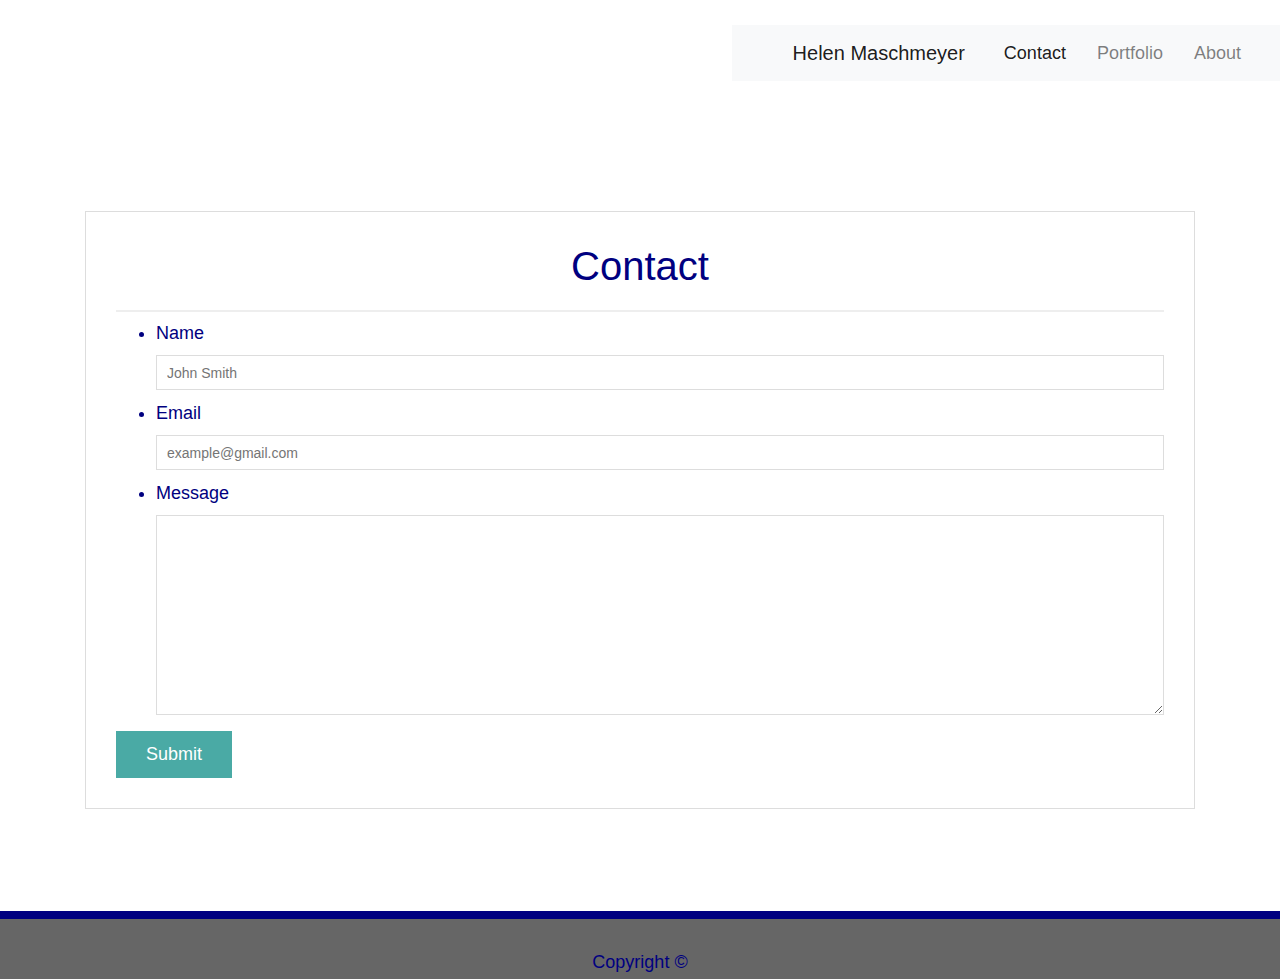
<file: contact.html>
<!doctype html>
<html lang="en-us">

<head>
  <meta charset="UTF-8">
  <title>Contact | Helen Maschmeyer</title>

  <!-- css stylesheet -->
  <link rel="stylesheet" href="./assets/style.css" media="screen">

  <!-- Bootstrap-->
  <link rel="stylesheet" href="https://maxcdn.bootstrapcdn.com/bootstrap/4.0.0/css/bootstrap.min.css">

</head>

<body>

  <nav class="navbar navbar-expand-lg navbar-light bg-light">
    <div class="container">
      <!-- Brand and toggle get grouped for better mobile display -->
      <a class="navbar-brand" href="index.html" id="logo">Helen Maschmeyer</a>
      <button class="navbar-toggler" type="button" data-toggle="collapse" data-target="#navbarTogglerDemo01"
        aria-controls="navbarTogglerDemo01" aria-expanded="false" aria-label="Toggle navigation">
        <span class="navbar-toggler-icon"></span>
      </button>
      <!-- Collect the nav links, forms, and other content for toggling -->
      <div class="collapse navbar-collapse" id="navbarTogglerDemo01">
        <ul class="navbar-nav ml-auto mt-2 mt-lg-0">
          <li class="nav-item">
            <a class="nav-link active" href="contact.html">Contact</a>
          </li>
          <li class="nav-item">
            <a class="nav-link" href="portfolio.html">Portfolio</a>
          </li>
          <li class="nav-item">
            <a class="nav-link" href="index.html">About</a>
          </li>
        </ul>
      </div>
      <!-- /.navbar-collapse -->
    </div>
    <!-- /.container -->
  </nav>
  <!-- End of navbar -->

  <div id="main-container" class="container">
    <section class="main-section">
      <h1>Contact</h1>

      <form id="contact-form">
        <ul>
          <li>
            <label for="name">Name</label>
            <input type="text" id="name" name="name" placeholder="John Smith" required="required">
          </li>
          <li>
            <label for="email">Email</label>
            <input type="email" id="email" name="email" placeholder="example@gmail.com" required="required">
          </li>
          <li>
            <label for="message">Message</label>
            <textarea id="message" name="message" required="required"></textarea>
          </li>
        </ul>
        <input type="submit">
      </form>

    </section>

  </div>

  <footer>
    <div class="container">
      Copyright &copy; 
    </div>
  </footer>

  <script src="https://code.jquery.com/jquery-3.3.1.slim.min.js"
    integrity="sha384-q8i/X+965DzO0rT7abK41JStQIAqVgRVzpbzo5smXKp4YfRvH+8abtTE1Pi6jizo"
    crossorigin="anonymous"></script>
  <script src="https://cdnjs.cloudflare.com/ajax/libs/popper.js/1.14.7/umd/popper.min.js"
    integrity="sha384-UO2eT0CpHqdSJQ6hJty5KVphtPhzWj9WO1clHTMGa3JDZwrnQq4sF86dIHNDz0W1"
    crossorigin="anonymous"></script>
  <script src="https://stackpath.bootstrapcdn.com/bootstrap/4.3.1/js/bootstrap.min.js"
    integrity="sha384-JjSmVgyd0p3pXB1rRibZUAYoIIy6OrQ6VrjIEaFf/nJGzIxFDsf4x0xIM+B07jRM"
    crossorigin="anonymous"></script>

</body>

</html>
</file>
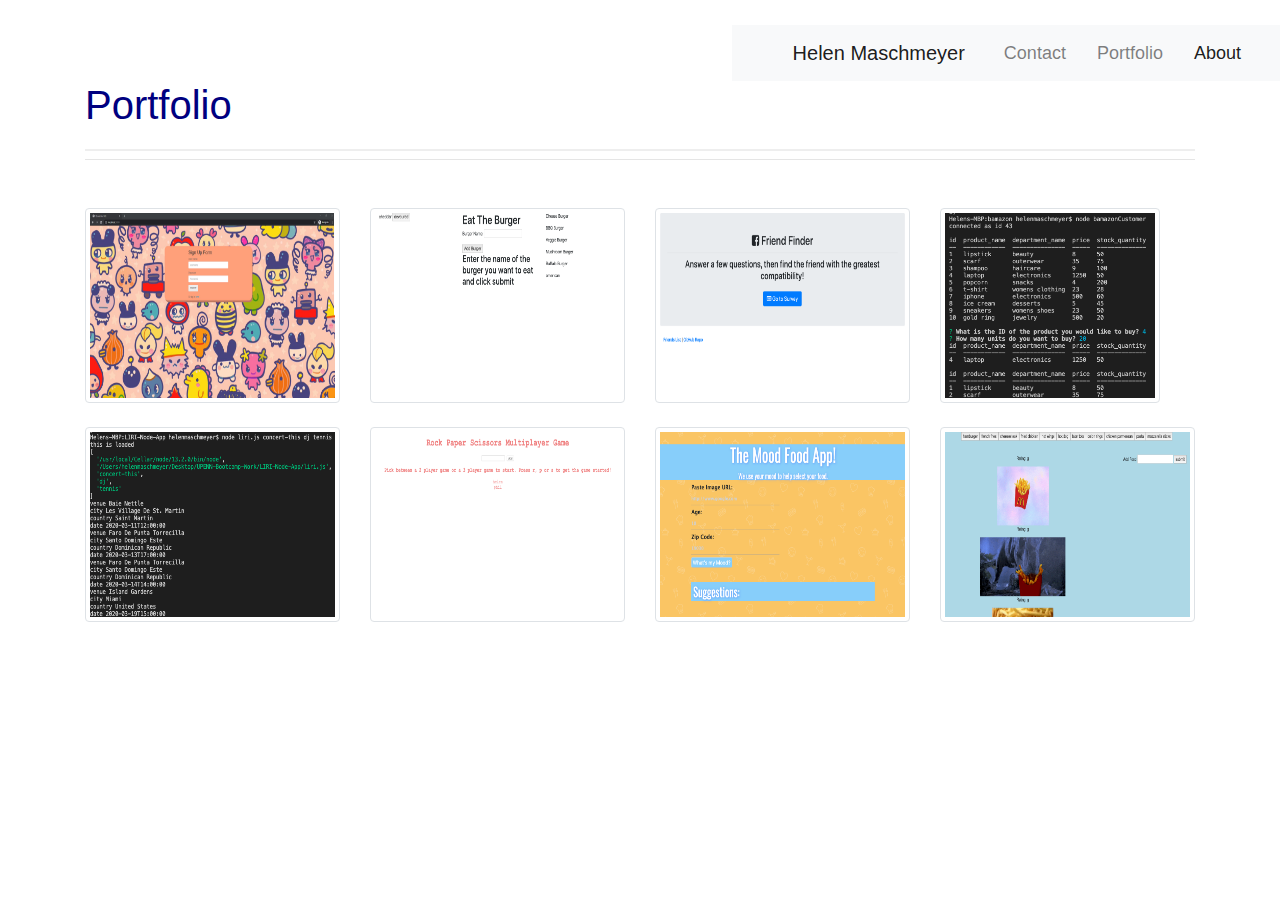
<file: newportfolio.html>
<!DOCTYPE html>
<html lang="en">
<head>
    <meta charset="UTF-8">
    <meta name="viewport" content="width=device-width, initial-scale=1.0">
    <meta http-equiv="X-UA-Compatible" content="ie=edge">
    <title>Portfolio | Helen Maschmeyer</title>
    <!-- css stylesheet -->
    <link rel="stylesheet" href="./assets/style.css" media="screen">

    <!-- Bootstrap-->
    <link rel="stylesheet" href="https://maxcdn.bootstrapcdn.com/bootstrap/4.0.0/css/bootstrap.min.css">
</head>

<body>
    <nav class="navbar navbar-expand-lg navbar-light bg-light">
        <div class="container">
          <!-- Brand and toggle get grouped for better mobile display -->
          <a class="navbar-brand" href="index.html" id="logo">Helen Maschmeyer</a>
          <button class="navbar-toggler" type="button" data-toggle="collapse" data-target="#navbarTogglerDemo01"
            aria-controls="navbarTogglerDemo01" aria-expanded="false" aria-label="Toggle navigation">
            <span class="navbar-toggler-icon"></span>
          </button>
          <!-- Collect the nav links, forms, and other content for toggling -->
          <div class="collapse navbar-collapse" id="navbarTogglerDemo01">
            <ul class="navbar-nav ml-auto mt-2 mt-lg-0">
              <li class="nav-item">
                <a class="nav-link" href="contact.html">Contact</a>
              </li>
              <li class="nav-item">
                <a class="nav-link" href="newportfolio.html">Portfolio</a>
              </li>
              <li class="nav-item active">
                <a class="nav-link" href="index.html">About</a>
              </li>
            </ul>
          </div>
          <!-- /.navbar-collapse -->
        </div>
        <!-- /.container -->
      </nav>
      <!-- End of navbar -->
    <div class="container">

        <h1 class="font-weight-light text-center text-lg-left mt-4 mb-0">Portfolio</h1>
      
        <hr class="mt-2 mb-5">
      
        <div class="row text-center text-lg-left">
      
          <div class="col-lg-3 col-md-4 col-6">
            <a href="https://quarantine-pets.herokuapp.com/" class="d-block mb-4">
                <img class="img-size img-thumbnail " style="height:195px" src="./assets/images/quarantine-pets.jpg" alt="quarantine-pets">
                </a>
          </div>
          <div class="col-lg-3 col-md-4 col-6">
            <a href="https://tranquil-headland-34562.herokuapp.com/" class="d-block mb-4">
                  <img class="img-size img-thumbnail " style="height:195px" src="./assets/images/burger.png" alt="Eat the Burger">
                </a>
          </div>
          <div class="col-lg-3 col-md-4 col-6">
            <a href="https://enigmatic-bayou-35299.herokuapp.com/" class="d-block mb-4 ">
                <img class="img-size img-thumbnail " style="height:195px" src="./assets/images/friend-finder.png" alt="friend-finder">
                </a>
          </div>
          <div class="col-lg-3 col-md-4 col-6">
            <a href="https://helenmasch.github.io/bamazon/" class="d-block mb-4">
                <img class="img-size img-thumbnail " style="height:195px" src="./assets/images/node1-screenshot.png" alt="bamazon">
                </a>
          </div>
          <div class="col-lg-3 col-md-4 col-6">
            <a href="https://helenmasch.github.io/LIRI-Node-App/" class="d-block mb-4">
                <img class="img-size img-thumbnail " style="height:195px" src="./assets/images/concert-this.png" alt="LIRI-Node-App">
                </a>
          </div>
          <div class="col-lg-3 col-md-4 col-6">
            <a href="https://helenmasch.github.io/RPS-Multiplayer-Game/" class="d-block mb-4">
                <img class="img-size img-thumbnail " style="height:195px" src="./assets/images/RPS-multiplayer.png" alt="RPS-multiplayer-game">
                </a>
          </div>
          <div class="col-lg-3 col-md-4 col-6">
            <a href="https://helenmasch.github.io/Mood-Food/" class="d-block mb-4">
                <img class="img-size img-thumbnail " style="height:195px" src="./assets/images/mood-food.png"
                  alt="mood-food">
                </a>
          </div>
          <div class="col-lg-3 col-md-4 col-6">
            <a href="https://helenmasch.github.io/GifTastic/" class="d-block mb-4">
                <img class="img-size img-thumbnail " style="height:195px" src="./assets/images/giftastic.png" alt="giftastic">
                </a>
          </div>
          <!-- <div class="col-lg-3 col-md-4 col-6">
            <a href="#" class="d-block mb-4 h-100">
                  <img class="img-fluid img-thumbnail" src="https://source.unsplash.com/8mUEy0ABdNE/400x300" alt="trivia-game">
                </a>
          </div>
          <div class="col-lg-3 col-md-4 col-6">
            <a href="#" class="d-block mb-4 h-100">
                  <img class="img-fluid img-thumbnail" src="https://source.unsplash.com/G9Rfc1qccH4/400x300" alt="">
                </a>
          </div>
          <div class="col-lg-3 col-md-4 col-6">
            <a href="#" class="d-block mb-4 h-100">
                  <img class="img-fluid img-thumbnail" src="https://source.unsplash.com/aJeH0KcFkuc/400x300" alt="">
                </a>
          </div>
          <div class="col-lg-3 col-md-4 col-6">
            <a href="#" class="d-block mb-4 h-100">
                  <img class="img-fluid img-thumbnail" src="https://source.unsplash.com/p2TQ-3Bh3Oo/400x300" alt="">
                </a>
          </div> -->
        </div>
      
      </div>
</body>
</html>
</file>
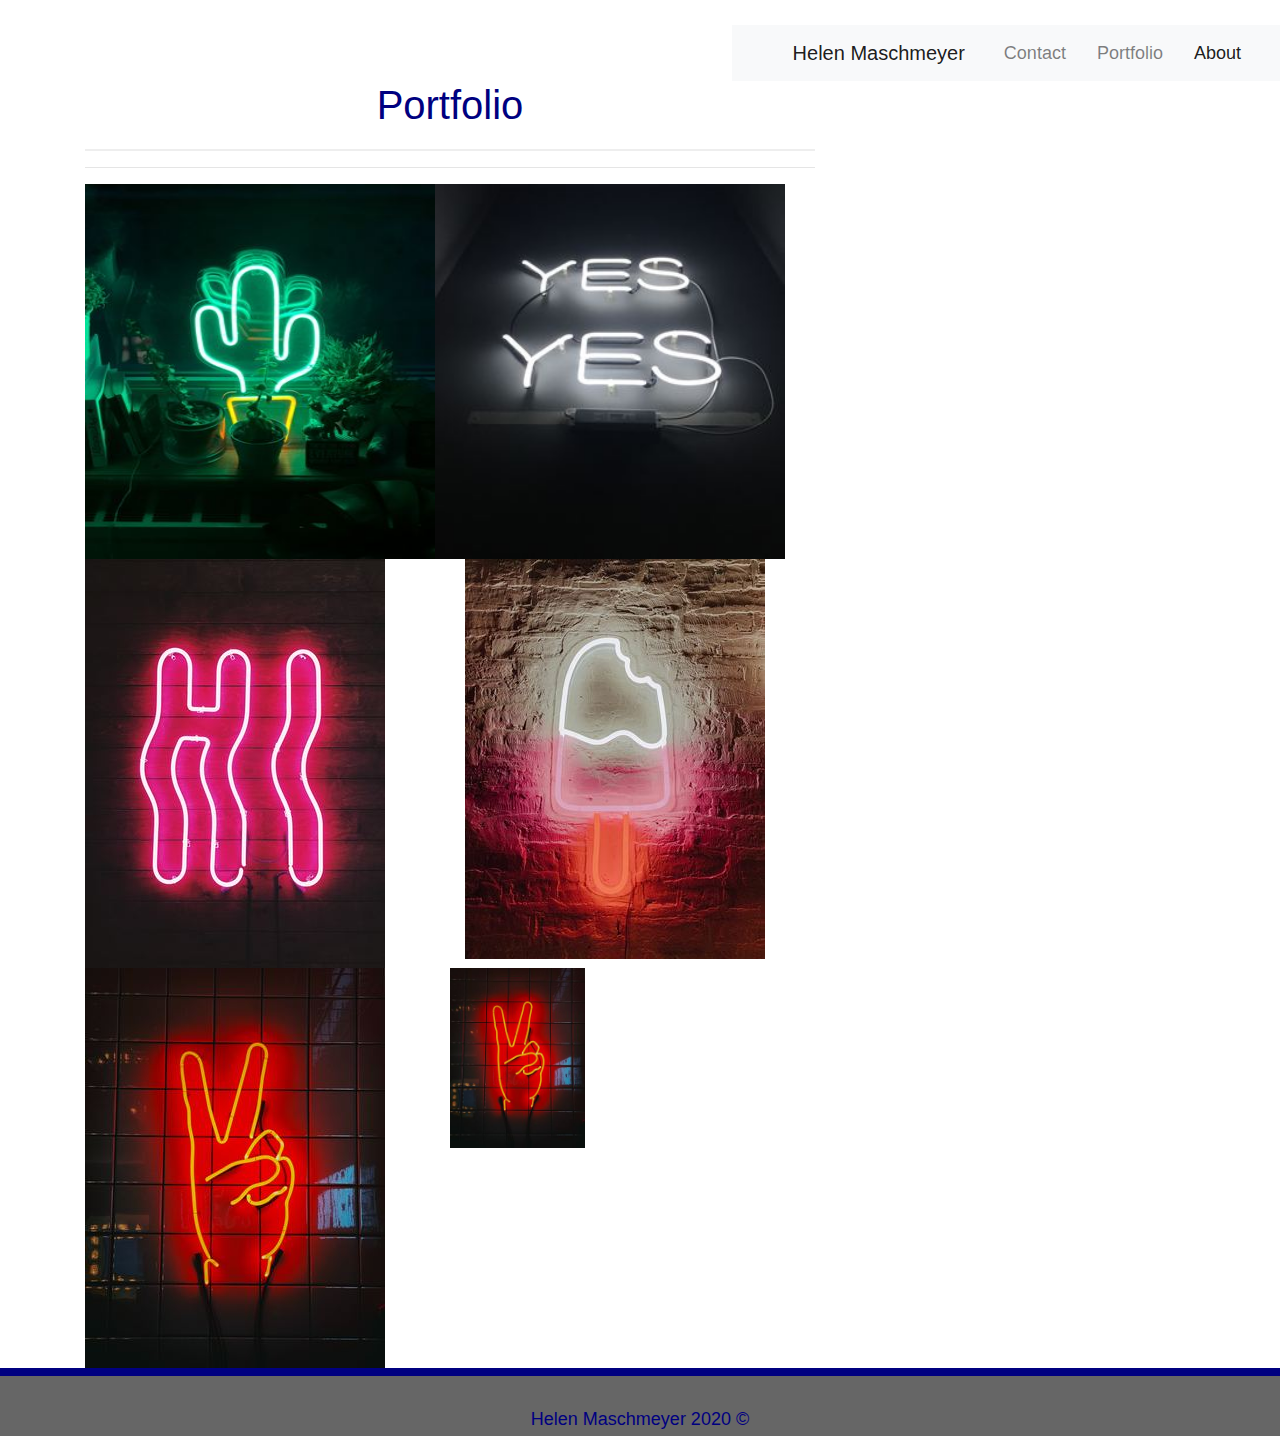
<file: portfolio.html>
<!DOCTYPE html>
<html lang="en-us">

<head>

  <meta charset="UTF-8">
  <meta name="viewport" content="width=device-width, initial-scale=1.0">
  <meta http-equiv="X-UA-Compatible" content="ie=edge">

  <title>Portfolio | Helen Maschmeyer</title>

  <!-- Added my own CSS stylesheet -->
  <!-- css stylesheet -->
  <link rel="stylesheet" href="./assets/style.css" media="screen">

  <!-- Bootstrap-->
  <link rel="stylesheet" href="https://maxcdn.bootstrapcdn.com/bootstrap/4.0.0/css/bootstrap.min.css">

</head>

<body>
  <nav class="navbar navbar-expand-lg navbar-light bg-light">
    <div class="container">
      <!-- Brand and toggle get grouped for better mobile display -->
      <a class="navbar-brand" href="index.html" id="logo">Helen Maschmeyer</a>
      <button class="navbar-toggler" type="button" data-toggle="collapse" data-target="#navbarTogglerDemo01"
        aria-controls="navbarTogglerDemo01" aria-expanded="false" aria-label="Toggle navigation">
        <span class="navbar-toggler-icon"></span>
      </button>
      <!-- Collect the nav links, forms, and other content for toggling -->
      <div class="collapse navbar-collapse" id="navbarTogglerDemo01">
        <ul class="navbar-nav ml-auto mt-2 mt-lg-0">
          <li class="nav-item">
            <a class="nav-link" href="contact.html">Contact</a>
          </li>
          <li class="nav-item">
            <a class="nav-link" href="portfolio.html">Portfolio</a>
          </li>
          <li class="nav-item active">
            <a class="nav-link" href="index.html">About</a>
          </li>
        </ul>
      </div>
      <!-- /.navbar-collapse -->
    </div>
    <!-- /.container -->
  </nav>
  <!-- End of navbar -->

  <div class="container">
    <main class="row">
      <div class="col-md-8">
        <article class="block">
          <h1 class="block-header">Portfolio</h1>
          <hr />
          <div class="row">
            <div class="col-sm-6 col-md-12 col-lg-6">
              <a href="https://helenmasch.github.io/LIRI-Node-App/">
                <img class="img-fluid port-image" src="./assets/images/neon-cactus.jpg" alt="neon cactus"
                  style="width:500px;height:375px;border:0;">
              </a>
            </div>
            <div class="row"></div>
            <div class="col-sm-6 col-md-12 col-lg-6">
              <a href="https://tranquil-headland-34562.herokuapp.com/">
                <img class="img-fluid port-image" src="./assets/images/neon-yesyes.jpg" alt="neon yesyes"
                  style="width:500px;height:375px;border:0;">
              </a>
            </div>
          </div>
          <div class="row">
            <div class="col-sm-6 col-md-12 col-lg-6">
              <a href="https://quarantine-pets.herokuapp.com/">
                <img class="img-fluid port-image" src="./assets/images/neon-hi.jpg" alt="neon hi">
              </a>
            </div>
            <div class="col-sm-6 col-md-12 col-lg-6">
              <a href="https://helenmasch.github.io/GifTastic/">
                <img class="img-fluid port-image" src="./assets/images/neon-ice-cream.jpg" alt="neon ice cream">
              </a>
            </div>
          </div>
          <div class="row">
            <div class="col-sm-6 col-md-12 col-lg-6">
              <a href="https://enigmatic-bayou-35299.herokuapp.com/">
                <img class="img-fluid port-image" src="./assets/images/neon-peace-sign.jpg" alt="neon peace sign">
              </a>
            </div>
            <div class="row">
              <div class="col-sm-6 col-md-12 col-lg-6">
                <a href="https://helenmasch.github.io/Mood-Food/">
                  <img class="img-fluid port-image" src="./assets/images/neon-peace-sign.jpg" alt="neon peace sign">
                </a>
              </div>
            </div>
        </article>
      </div>
    </main>
  </div>
  <!-- End of container -->

  </section>

  </div>

  <footer>
    <div class="container">
      Helen Maschmeyer 2020 &copy;
    </div>
  </footer>

  <script src="https://code.jquery.com/jquery-3.3.1.slim.min.js"
    integrity="sha384-q8i/X+965DzO0rT7abK41JStQIAqVgRVzpbzo5smXKp4YfRvH+8abtTE1Pi6jizo"
    crossorigin="anonymous"></script>
  <script src="https://cdnjs.cloudflare.com/ajax/libs/popper.js/1.14.7/umd/popper.min.js"
    integrity="sha384-UO2eT0CpHqdSJQ6hJty5KVphtPhzWj9WO1clHTMGa3JDZwrnQq4sF86dIHNDz0W1"
    crossorigin="anonymous"></script>
  <script src="https://stackpath.bootstrapcdn.com/bootstrap/4.3.1/js/bootstrap.min.js"
    integrity="sha384-JjSmVgyd0p3pXB1rRibZUAYoIIy6OrQ6VrjIEaFf/nJGzIxFDsf4x0xIM+B07jRM"
    crossorigin="anonymous"></script>

</body>

</html>
</file>
<file: assets/style.css>
body {
    font-family: Verdana, Geneva, Tahoma, sans-serif;
    font-size: 18px;
    line-height: 34px;
    color: navy;
    background: url("https://images.unsplash.com/photo-1462556791646-c201b8241a94?ixlib=rb-1.2.1&ixid=eyJhcHBfaWQiOjEyMDd9&auto=format&fit=crop&w=400&q=60");
  }

  * {
    box-sizing: border-box;
  }

  /*general */ 

  .container {
    width: 100%;
    max-width: 960px;
    margin: 0 auto;
    clear: both;
    color:navy;
    font-size: 18px;
  }
 
    p {
        margin-bottom: 20px;
    }

    
    nav {
      float: right;
      margin-top: 25px;
      overflow: hidden;
    }
    
    nav a {
      display: inline-block;
      padding-left: 15px;
      margin-left: 15px;
      line-height: 18px;
      color: #999;
      text-decoration: none;
      border-left: 1px solid #efefef;
    }
    
    nav a:first-child {
      border-left: 0 none;
    }
    
    /* footer */
    
    footer {
      padding: 30px 0;
      clear: both;
      font-size: 12px;
      color: #ffffff;
      text-align: center;
      background-color: #666666;
      border-top: 8px solid navy;
      height: 50px;
      position: center;
    
    }

    
    h1 {
      padding-bottom: 20px;
      margin-bottom: 15px;
      line-height: 22px;
      border-bottom: 2px solid #eeeeee;
      text-align: center;
    }
    
    /* main */
    
    #main-container {
      padding-top: 130px;
      min-height: calc(100vh - 70px);
    }
    
    .main-section {
      float: left;
      width: 100%;
      max-width: 100%;
      padding: 30px;
      margin: 0 0 40px;
      background: #ffffff;
      border: 1px solid #dddddd;
    }

     /* portfolio page */

   .work {
    position: relative;
    float: left;
    width: 274px;
    margin: 20px 0 25px;
    overflow: auto;
  }
  
  .work:nth-child(even) {
    margin-right: 40px;
  }
  
  .work img {
    width: 100%;
    border: 0 none;
    opacity: 0.8;
    display: block;
    margin-left: auto;
    margin-right: auto;
  }
  
  .work h3 {
    position: absolute;
    bottom: 20px;
    width: 100%;
    padding: 15px;
    margin-bottom: 0;
    font-weight: 300;
    line-height: 30px;
    color: #ffffff;
    text-align: center;
    background: #4aaaa5;
    border-bottom: 0;
  }
  
  .auth-image {
    float: left;
    width: 200px;
    height: auto;
    margin-top: 10px;
    margin-right: 25px;
  }

  .footer {
    padding: 30px 0;
    clear: both;
    font-size: 12px;
    color: #ffffff;
    text-align: center;
    background-color: hsl(0, 0%, 40%);
    border-top: 8px solid navy;
    height: 50px;
    position: center;
  
  }

  /* contact page */

  #contact-form ul {
    margin-bottom: 0 auto;

  }
  
  #contact-form li {
    margin-bottom: 10px;
  }
  
  label,
  input[type=text],
  input[type=email],
  textarea {
    display: block;
    width: 100%;
  }
  
  input[type=text],
  input[type=email],
  textarea {
    height: 35px;
    padding: 0 10px;
    font-size: 14px;
    border: 1px solid #dddddd;
  }
  
  textarea {
    height: 200px;
  }
  
  input[type=submit] {
    padding: 10px 30px;
    font-size: 18px;
    color: #ffffff;
    cursor: pointer;
    background: #4aaaa5;
    border: 0 none;
  }
</file>
